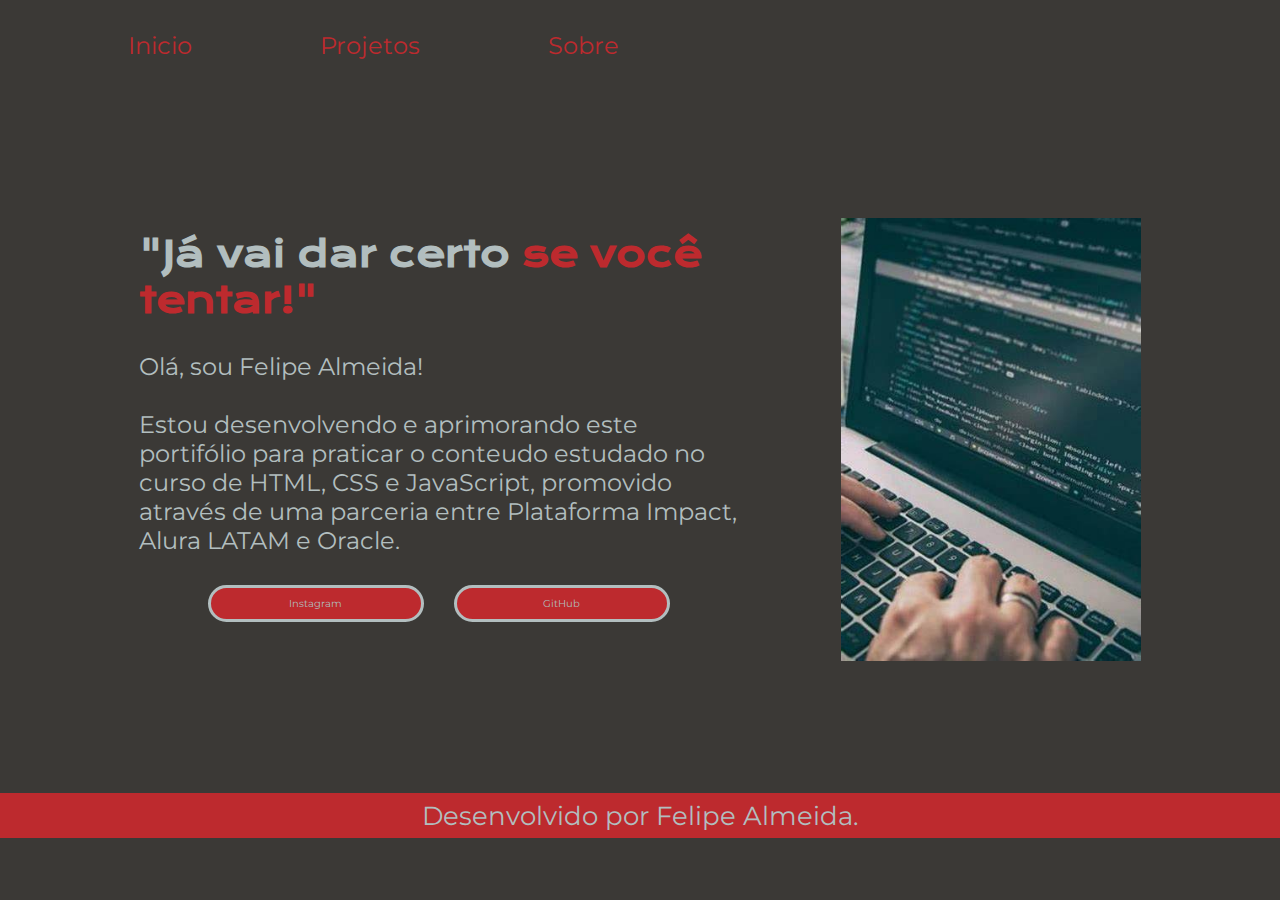
<file: index.html>
<!DOCTYPE html>
<html lang="pt-br">

<head>
    <meta charset="UTF-8">
    <meta http-equiv="X-UA-Compatible" content="IE=edge">
    <meta name="viewport" content="width=device-width, initial-scale=1.0">
    <title>Portifolio</title>
    <link rel="stylesheet" href="styles/style.css">
</head>

<body>
    <header class="apresentacao__conteudo__cabecalho">
		<p class="cabecalho">
		<a class="link__cabecalho" href="index.html"> Inicio </a>
		<a class="link__cabecalho" href="projetos.html"> Projetos</a>
		<a class="link__cabecalho" href="about.html"> Sobre </a>
		
		</p>
	
	</header>
    <main class="apresentacao">
        <section class="apresentacao__conteudo">
            <h1 class="apresentacao__conteudo__titulo">"Já vai dar certo<strong 
            class="titulo_destaque"> se você tentar!"
            </strong></h1>
            <p class="apresentacao__conteudo__texto"><br>Olá, sou Felipe Almeida! <br><br>Estou desenvolvendo e aprimorando este portifólio para praticar o conteudo estudado no curso de HTML, CSS e JavaScript, promovido através de uma parceria entre Plataforma Impact, Alura LATAM e Oracle.</p>
			<div class="botoes">
				<a class="apresentacao__conteudo__botao__instagram" href="https://instagram.com/almeidafelipe3">Instagram</a>
				<a class="apresentacao__conteudo___botao__github" href="https://github.com/feliperj91">GitHub</a>
			</div>
        </section>
        <section class="apresentacao__imagem">
		<img class="apresentacao__conteudo__imagem" src="./assets/imagem.png" alt="Mão sobre o teclado de um notebook e códigos sendo exibidos na tela.">
		</section>
    </main>
    <footer class="apresentacao__conteudo__rodape">
		<p class="texto_rodape"> Desenvolvido por Felipe Almeida.</p>
	
	
	</footer>
</body>

</html>
</file>
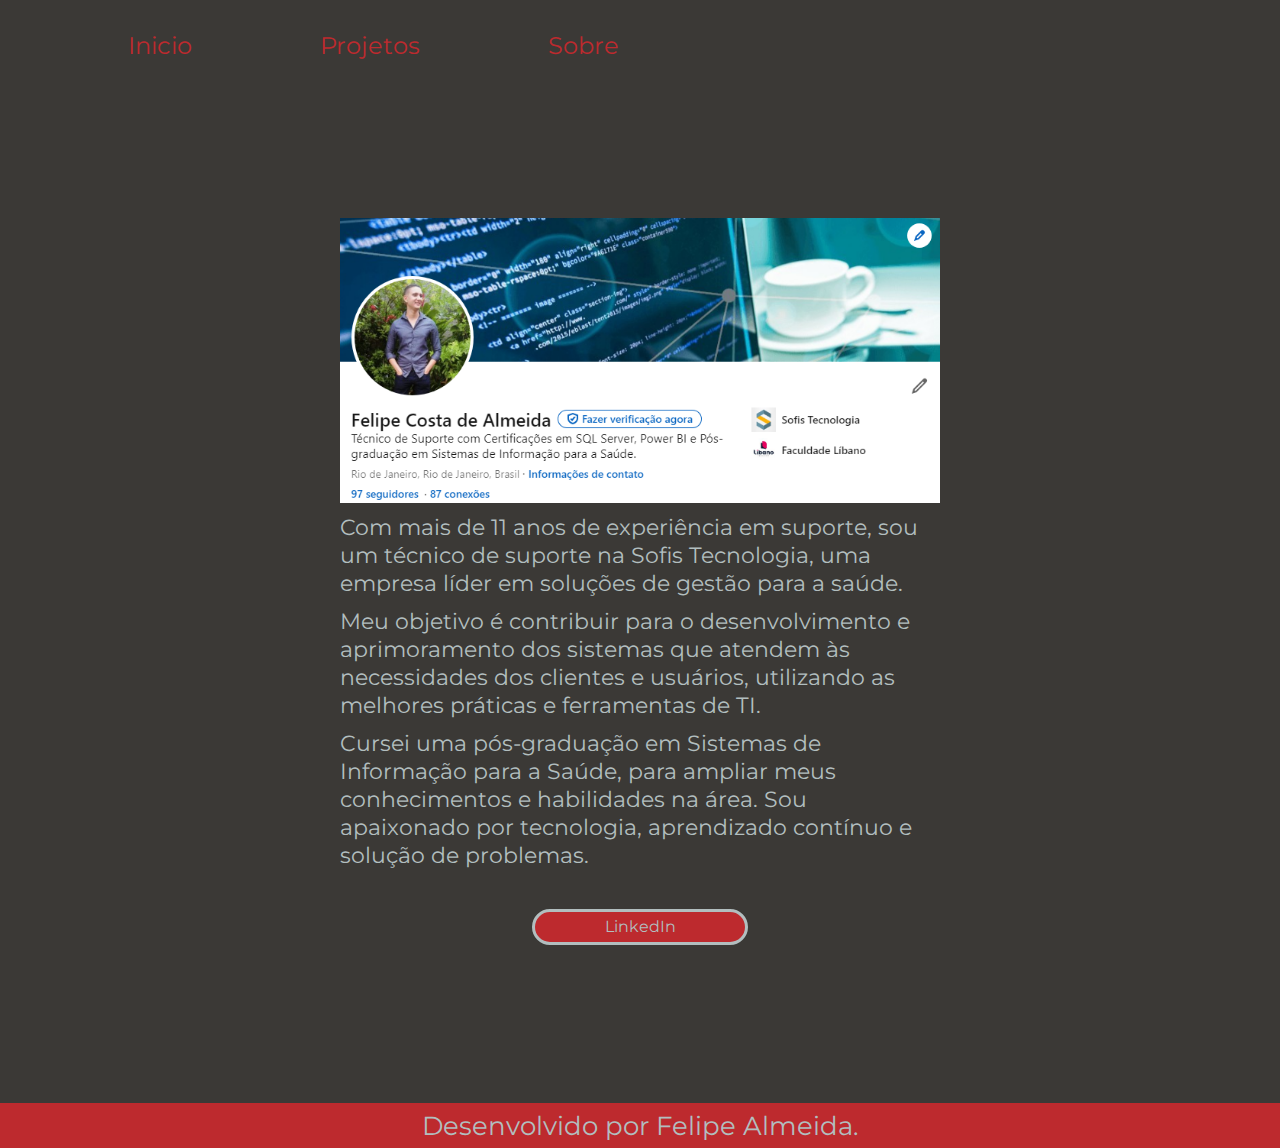
<file: about.html>
<!DOCTYPE html>
<html lang="pt-br">

<head>
    <meta charset="UTF-8">
    <meta http-equiv="X-UA-Compatible" content="IE=edge">
    <meta name="viewport" content="width=device-width, initial-scale=1.0">
    <title>Sobre</title>
    <link rel="stylesheet" href="styles/style.css">
</head>

<body>
    <header class="apresentacao__conteudo__cabecalho">
		<p class="cabecalho">
		<a class="link__cabecalho" href="index.html"> Inicio </a>
		<a class="link__cabecalho" href="projetos.html"> Projetos</a>
		<a class="link__cabecalho" href="about.html"> Sobre </a>
		
		</p>
	
	</header>
    <main class="apresentacao">
        <section class="apresentacao__sobre">
			<img class="imagem__sobre" src="./assets/perfil.png">
            <p class="apresentacao__sobre__texto">Com mais de 11 anos de experiência em suporte, sou um técnico de suporte na Sofis Tecnologia, uma empresa líder em soluções de gestão para a saúde.</p>
			
			<p class="apresentacao__sobre__texto">Meu objetivo é contribuir para o desenvolvimento e aprimoramento dos sistemas que atendem às necessidades dos clientes e usuários, utilizando as melhores práticas e ferramentas de TI.</p>

			<p class="apresentacao__sobre__texto">Cursei uma pós-graduação em Sistemas de Informação para a Saúde, para ampliar meus conhecimentos e habilidades na área. Sou apaixonado por tecnologia, aprendizado contínuo e solução de problemas.</p>
			
			
			<div class="botoes">
				
				<a class="apresentacao__conteudo___botao__linkedin" href="https://www.linkedin.com/in/felipe-costa-de-almeida-b5251a49/">LinkedIn</a>
			</div>
        </section>
        
    </main>
    <footer class="apresentacao__conteudo__rodape">
		<p class="texto_rodape"> Desenvolvido por Felipe Almeida.</p>
	
	
	</footer>
</body>

</html>
</file>
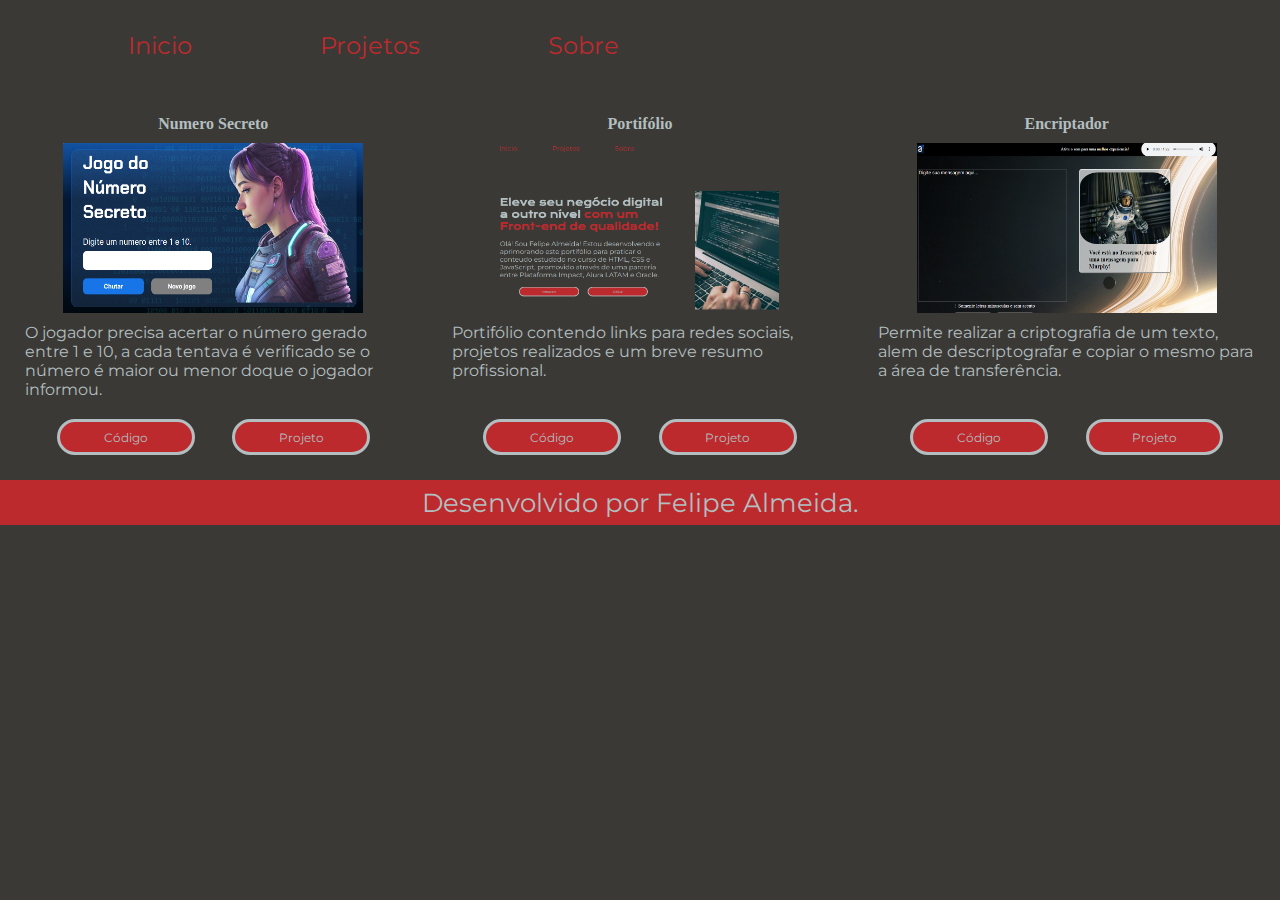
<file: projetos.html>
<!DOCTYPE html>
<html lang="pt-br">

<head>
    <meta charset="UTF-8">
    <meta http-equiv="X-UA-Compatible" content="IE=edge">
    <meta name="viewport" content="width=device-width, initial-scale=1.0">
    <title>Sobre</title>
    <link rel="stylesheet" href="styles/style.css">
</head>

<body>
    <header class="apresentacao__conteudo__cabecalho">
		<p class="cabecalho">
		<a class="link__cabecalho" href="index.html"> Inicio </a>
		<a class="link__cabecalho" href="projetos.html"> Projetos</a>
		<a class="link__cabecalho" href="about.html"> Sobre </a>
		
		</p>
	
	</header>
    <main class="apresentacao__projetos__main">
 		
		<section class="apresentacao__projetos__grade">	
			<div class="projetos">
			
				<h4 class="projetos__titulo">Numero Secreto</h4>
				<img class="projetos__imagem" src="./assets/projeto1.png" >
				<p class="projetos__descricao"> O jogador precisa acertar o número gerado entre 1 e 10, a cada tentava é verificado se o número é maior ou menor doque o jogador informou. </p>
				
				<section class="projetos__botoes">
					<a class ="projetos__link" href="https://github.com/feliperj91/Jogo-do-Numero-Secreto">Código</a>
					<a class ="projetos__link" href="https://jogo-do-numero-secreto-gf83.vercel.app/">Projeto</a>
				</section>
				
				
				</div>
				
				<div class="projetos">
				<h4 class="projetos__titulo">Portifólio</h4>
				<img class="projetos__imagem" src="./assets/projeto2.png" >
				<p class="projetos__descricao"> Portifólio contendo links para redes sociais, projetos realizados e um breve resumo profissional.<br><br></p>
				
				<section class="projetos__botoes">
					<a class ="projetos__link" href="https://github.com/feliperj91/Portifolio">Código</a>
					<a class ="projetos__link" href="https://portifolio-nu-liart.vercel.app/">Projeto</a>
				</section>
				
				
				</div>
				
				<div class="projetos">
				<h4 class="projetos__titulo">Encriptador</h4>
				<img class="projetos__imagem" src="./assets/projeto3.png" >
				<p class="projetos__descricao">Permite realizar a criptografia de um texto, alem de descriptografar e copiar o mesmo para a área de transferência.<br><br></p>
				
				<section class="projetos__botoes">
					<a class ="projetos__link" href="https://github.com/feliperj91/encriptador-de-texto">Código</a>
					<a class ="projetos__link" href="https://encriptador-de-texto-blush.vercel.app/">Projeto</a>
				</section>
				
				</div>
			
			
			
        </section>
    </main>
    <footer class="apresentacao__conteudo__rodape">
		<p class="texto_rodape"> Desenvolvido por Felipe Almeida.</p>
	
	
	</footer>
</body>

</html>
</file>
<file: styles/style.css>
@import url('https://fonts.googleapis.com/css2?family=Krona+One&family=Montserrat&display=swap');

:root{
	--corFundo: #3B3936;
	--corBotoes: #BD2A2E;
	--contornoBotao: #BD2A2E;
	--corTextos: #B2BEBF;
	
}

*{
    margin: 0;
    padding: 0;
}

body{
    height: 100vh;
    box-sizing: border-box;
    background-color: var(--corFundo);
    color: var(--corBranca);
	
	
}

.apresentacao__conteudo__cabecalho{
	display: flex;
	width: 100%;
	height: 10%;
	justify-content: center;

	
}

.link__cabecalho{
	
	margin-left: 10%;
	color: var(--corBotoes);
	text-decoration: none;
	
}

a.link__cabecalho{
	font-size: 24px;
	font-family: 'Montserrat', sans-serif;
}

.link__cabecalho:hover{
	transform: scale(1.2);
	transition-duration: 1.2s;
	text-decoration: bold;
	text-decoration: underline;
	
	
}


	

.cabecalho{
	text-decoration: none;
	display: flex;
	width: 100%;
	align-items: center;
}

.titulo_destaque{
    color: var(--corBotoes);
  
}

.apresentacao__conteudo__titulo:hover {
  transform: scale(1.1); 
  transition-duration: 1s;
}

.apresentacao{
    margin: 10%;
    display: flex;
    align-items: center;
	justify-content: center;
	gap: 10%;
    
	
}
.apresentacao__conteudo{
    width: 600px;
	height: 600x;
	
	
}

.apresentacao__conteudo__titulo{
    font-size: 36px;
    font-family: 'Krona One', sans-serif;
}

.apresentacao__conteudo__texto{
    font-size: 24px;
    font-family: 'Montserrat', sans-serif;
	color: var(--corTextos);
	
}



.botoes{
	display: flex;
	align-items: center;
	margin: 5% 0%;
	gap: 5%;
	justify-content: center;	
	}
	
	
	
@media (max-width:1024px)  {
	
		
	
		
	.apresentacao__conteudo__titulo {
		font-size: 1rem;
	}
	
	.apresentacao__conteudo__texto {
		flex-direction: column;
		font-size: 1rem;
		
		
	}
	
	.apresentacao__imagem {
		
		
		
		
		
	}
	
	.apresentacao__conteudo__imagem {
		width: 20rem;
		height: 20rem;
		transition-duration: 1.2s;
		transform: none;
		
		
	}
	
	.apresentacao__conteudo__rodape {
		width: 100px;
		height: 100%;
		
		
		
		
	}
	
	p.texto_rodape {
		font-size: 0.5rem;
		
		
	}
	
	
}

	.apresentacao__conteudo__titulo{
		color: var(--corTextos);
		
		
		
	}

@media (max-height:1024px) {
	
	a.apresentacao__conteudo__botao__instagram {
		display: flex;
		font-size: 0.6rem;
		align-items: center;
		justify-content: center;
	}
	
	a.apresentacao__conteudo__botao__instagram:hover {
		font-size: 0.6rem;
		
		
	}
	
	a.apresentacao__conteudo___botao__github{
		display: flex;
		font-size: 0.6rem;
		align-items: center;
		justify-content: center;
	}
	
	a.apresentacao__conteudo___botao__github:hover {
		font-size: 0.6rem;
		
		
	}
	
	
	.link__cabecalho{
	font-size: 2rem;
	
	
	}
	
	
}

@media (max-width: 650px) {
	.apresentacao{
	display: flex;
	flex-direction: column-reverse;
	gap: 10px;


	}		
	
	.apresentacao__conteudo {
	width: 17rem;	
		
		
		
	}
	
}

.apresentacao__conteudo__botao__instagram{
	text-decoration: none;
	background-color: var(--corBotoes);
	width: 35%;
	height: 1.9rem;
	border-radius: 30px;
	text-align: center;
	font-size: 1.3rem;
    font-family: 'Montserrat', sans-serif;	
	border-style: solid;
	border-color: var(--corBranca);
	border-width: 3px;
	color: var(--corTextos);
	
}

.apresentacao__conteudo__botao__instagram:hover{
	transform: scale(1.2);
	transition-duration: 1.2s;
	opacity: 1;
	
}

.apresentacao__conteudo___botao__github{
	text-decoration: none;
	background-color: var(--corBotoes);
	width: 35%;
	height: 1.9rem;
	border-radius: 30px;
	text-align: center;
	font-size: 1.rem;
    font-family: 'Montserrat', sans-serif;	
	border-style: solid;
	border-color: var(contornoBotao);
	border-width: 3px;
	color: var(--corTextos);
}

.apresentacao__conteudo___botao__github:hover{
	transform: scale(1.2);
	transition-duration: 1.2s;
	opacity: 1;
	
}


.apresentacao__conteudo__imagem {
	width: 300px;
	
	
}

.apresentacao__conteudo__imagem:hover {
	transform: scale(1.1); 
	transition-duration: 2s;
	
}

.apresentacao__conteudo__rodape{
	display: flex;
	width: 100%;
	height: 5%;
	background-color: var(--corBotoes);
	justify-content: center;
	align-items: center;
	
}

.texto_rodape{
	font-family: 'Montserrat', sans-serif;	
	font-size: 1.6rem;
	color: var(--corTextos);
}

/* PÁGINA SOBRE */


	.apresentacao__sobre{
	display: flex;
	flex-direction: column;
	width: 600px;
	height: 600x;
	gap: 10px;
	
	
	}
	
	.apresentacao__sobre__texto {
	font-size: 1.4rem;
    font-family: 'Montserrat', sans-serif;
	color: var(--corTextos);
		
	}

	.apresentacao__conteudo___botao__linkedin{
	display: flex;
	justify-content: center;
	align-items: center;
	text-decoration: none;
	background-color: var(--corBotoes);
	width: 35%;
	height: 1.9rem;
	border-radius: 30px;
	text-align: center;
	font-size: 1.rem;
    font-family: 'Montserrat', sans-serif;	
	border-style: solid;
	border-color: var(--corTextos);
	border-width: 3px;
	color: var(--corTextos);
	}

	.apresentacao__conteudo___botao__linkedin:hover{
	transform: scale(1.2);
	transition-duration: 2s;
	opacity: 1;
	
	}
	
	
	@media (max-width: 500px) {
		.apresentacao__sobre {
		width: 17rem;
		margin: 5%;
			
			
			
			
			
			
		}
		
		
		
		
	}
	
	
/* PÁGINA PROJETOS */

	.apresentacao__projetos__main {
		width: 100%;
		display: flex;
		flex-direction: column;
		justify-content: center;
		align-items: center;
		background-color: var(--corFundo);
		color: var(--corTextos);
		
		
		
		
	}
		
	.apresentacao__projetos__grade{
		display: flex;	
		width: 100%;
		align-items: center;
		justify-content: center;
		background-color: var(--corBotoes);
		
		
	}
	
	.projetos{
		display: flex;
		flex-wrap: wrap;
		justify-content: center;
		align-items: center;
		flex-direction: column;
		width: 100%; 
		height: 100%; /* DEFINIR PARA 100% APÓS A CONCLUSÃO PÁGINA PROJETOS*/
		padding: 25px;
		background-color: var(--corFundo);
		gap: 10px;
		
		
	}
	

	
	
	h4.projetos__titulo{
		display: flex;
		flex-direction: column;
		justify-content: center;
		align-items: center;
		color: var(--corTextos);
		
		
	}
	
	.projetos__imagem {
		width: 300px;
		height: 170px;

		
	
		
	}
	
	
	.projetos__descricao {
		font-size: 24px;
		font-size: 1rem;
		font-family: 'Montserrat', sans-serif;	
	}
	
	
	
	.projetos__link {
	display: flex;
	justify-content: center;
	align-items: center;
	text-decoration: none;
	background-color: var(--corBotoes);
	width: 35%;
	height: 1.9rem;
	border-radius: 30px;
	text-align: center;
	font-size: 12px;
    font-family: 'Montserrat', sans-serif;	
	border-style: solid;
	border-color: var(--corTextos);
	border-width: 3px;
	color: var(--corTextos);	
	}
	
	.projetos__botoes {
		display: flex;
		justify-content: center;
		align-items: center;
		width: 100%;
		gap: 10%;
		margin-top: 10px;
		
	}
	
@media (max-width: 800px) {
	.apresentacao__projetos__grade{
		display: flex;
		flex-direction: column;
		size: 1rem;
		

		
		
		
	}
	
	
	.projetos__botoes {
	display: flex;
	gap: 15px;
		
		
	}
	
	.projetos {
		
		
		
		
	}
	
	.projetos__descricao {
		width: 17rem;
		
		
		
	}
	
	.apresentacao__conteudo__rodape{
		width: 100%;
		
		
	}
	
	
	
		
		
	
	
	
	
}
</file>
